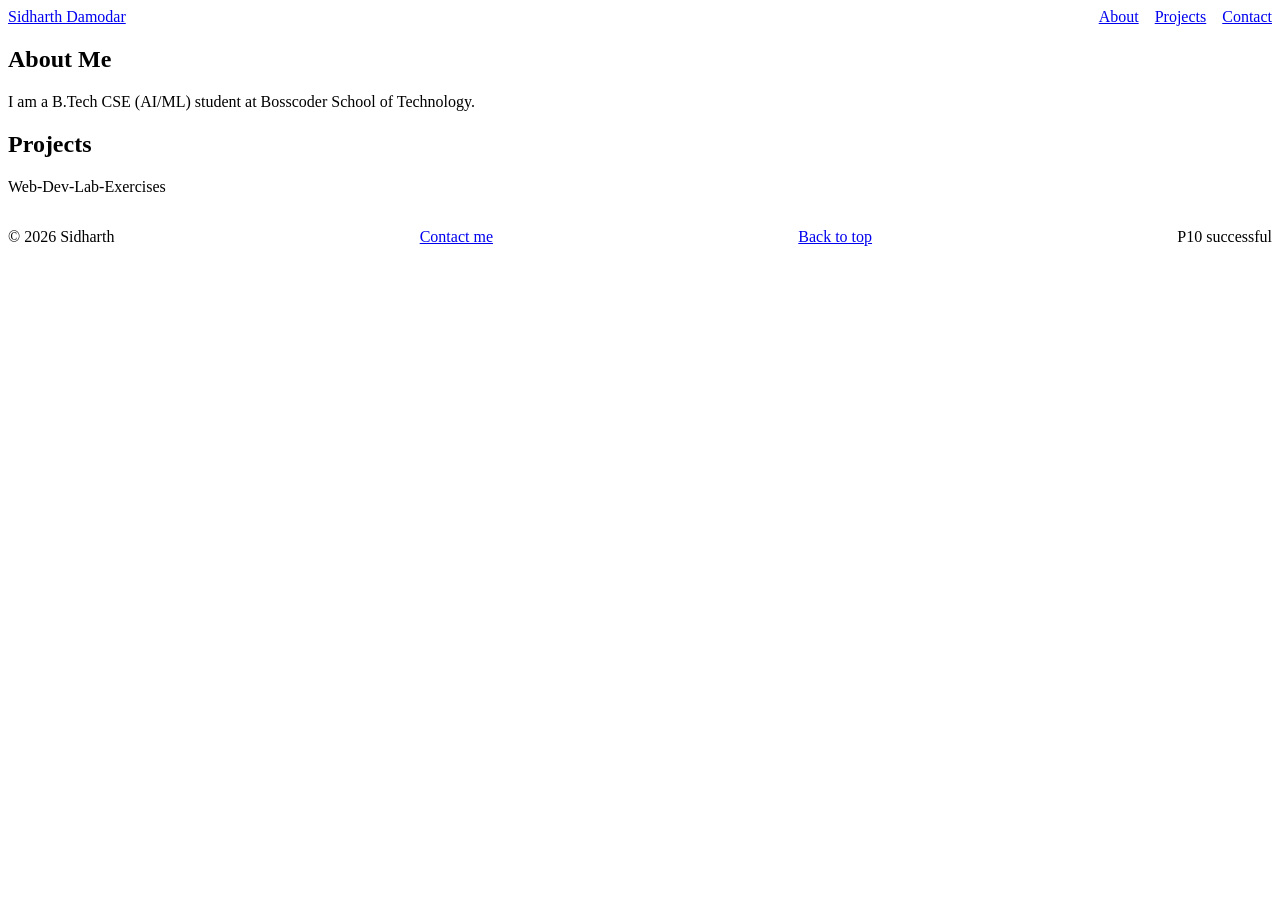
<file: P10/index.html>
<!doctype html>
<html>
<head>
  <title>P10: Flexbox Header and Footer</title>
  <link rel="stylesheet" href="style.css">
</head>
<body>
  <header id="home">
    <a class="brand" href="#home">Sidharth Damodar</a>

    <nav class="header-links">
      <a href="#about">About</a>
      <a href="#projects">Projects</a>
      <a href="#contact">Contact</a>
    </nav>
  </header>

  <main>
    <section id="about">
      <h1>About Me</h1>
      <p>I am a B.Tech CSE (AI/ML) student at Bosscoder School of Technology.</p>
    </section>

    <section id="projects">
      <h2>Projects</h2>
      <p>Web-Dev-Lab-Exercises</p>
    </section>
  </main>

  <footer id="contact">
    <p>© 2026 Sidharth</p>
    <a href="sid.damodar06@gmail.com">Contact me</a>
    <a href="#home">Back to top</a>
    <p>P10 successful</p>
  </footer>
</body>
</html>
</file>
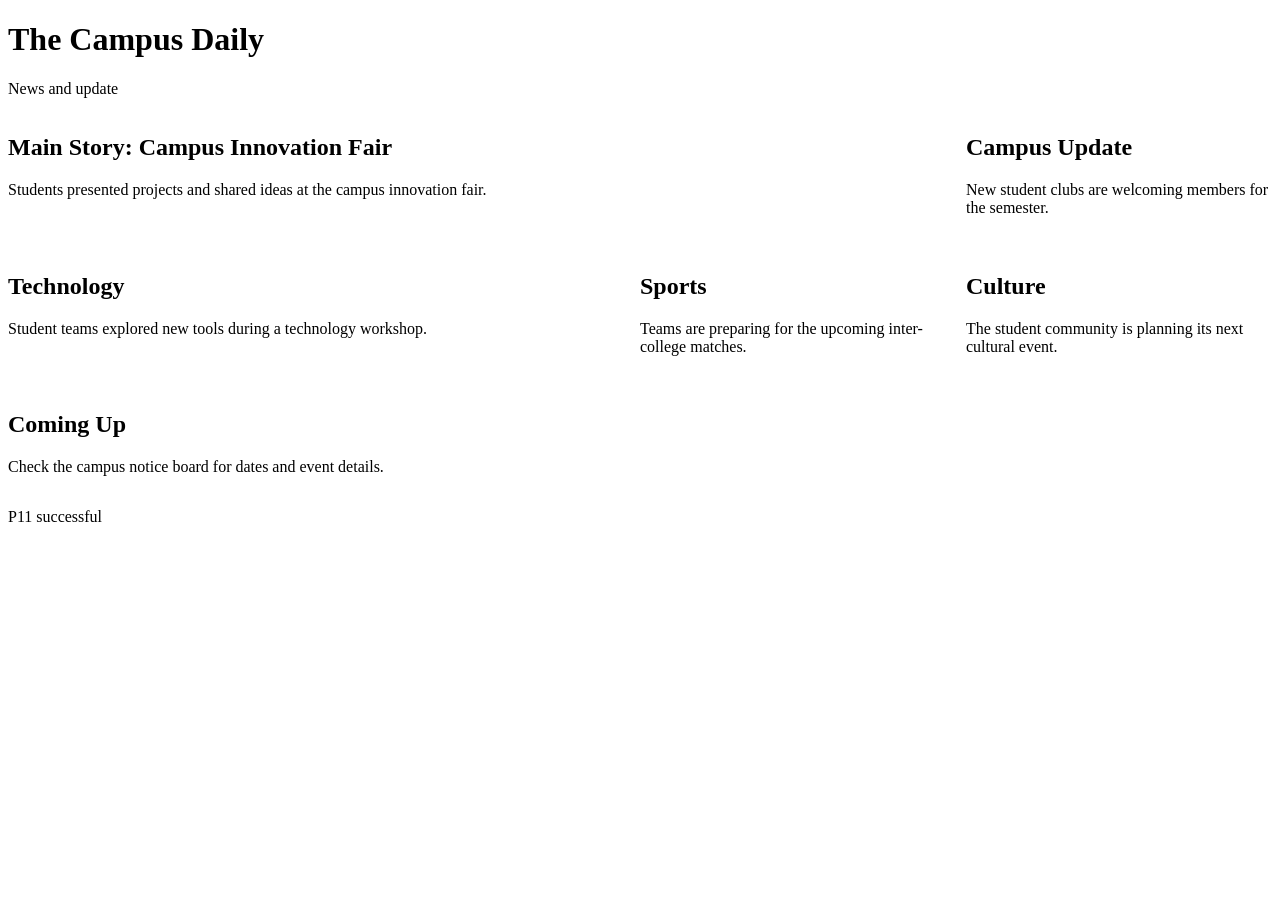
<file: P11/index.html>
<!doctype html>
<html>
<head>
  <title>P11: Newspaper Grid</title>
  <link rel="stylesheet" href="style.css">
</head>
<body>
  <header>
    <h1>The Campus Daily</h1>
    <p>News and update</p>
  </header>

  <main class="newspaper-grid">
    <article class="lead-story">
      <h2>Main Story: Campus Innovation Fair</h2>
      <p>Students presented projects and shared ideas at the campus innovation fair.</p>
    </article>

    <article>
      <h2>Campus Update</h2>
      <p>New student clubs are welcoming members for the semester.</p>
    </article>

    <article>
      <h2>Technology</h2>
      <p>Student teams explored new tools during a technology workshop.</p>
    </article>

    <article>
      <h2>Sports</h2>
      <p>Teams are preparing for the upcoming inter-college matches.</p>
    </article>

    <article>
      <h2>Culture</h2>
      <p>The student community is planning its next cultural event.</p>
    </article>

    <article>
      <h2>Coming Up</h2>
      <p>Check the campus notice board for dates and event details.</p>
    </article>
  </main>

  <footer>
    <p>P11 successful</p>
  </footer>
</body>
</html>
</file>
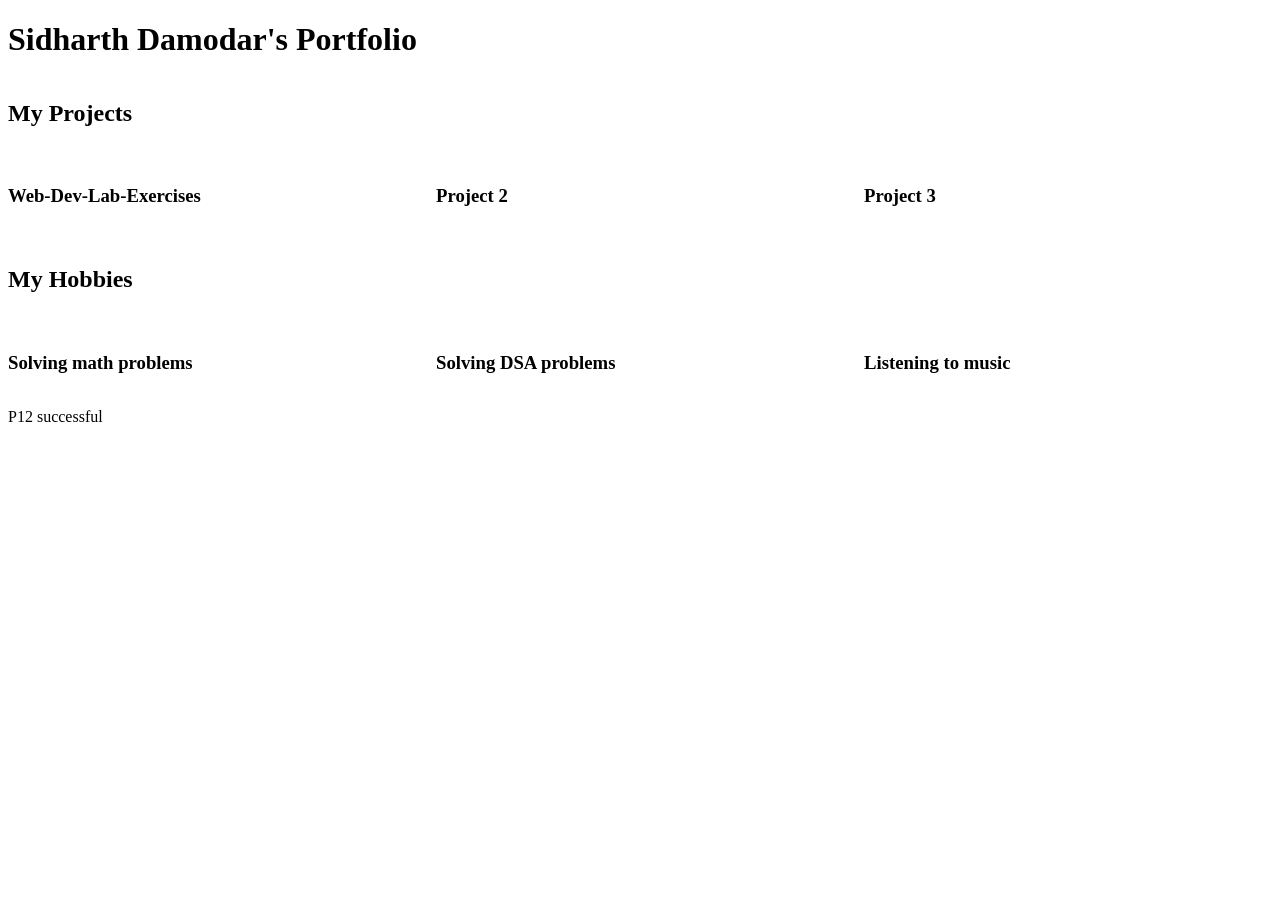
<file: P12/index.html>
<!doctype html>
<html>
<head>
  <title>P12: Portfolio Grid Areas</title>
  <link rel="stylesheet" href="style.css">
</head>
<body>
  <header>
    <h1>Sidharth Damodar's Portfolio</h1>
  </header>

  <main class="portfolio-grid">
    <h2 class="projects-title">My Projects</h2>
    <article class="project-one">
      <h3>Web-Dev-Lab-Exercises</h3>
    </article>
    <article class="project-two">
      <h3>Project 2</h3>
    </article>
    <article class="project-three">
      <h3>Project 3</h3>
    </article>

    <h2 class="hobbies-title">My Hobbies</h2>
    <article class="hobby-one">
      <h3>Solving math problems</h3>
    </article>
    <article class="hobby-two">
      <h3>Solving DSA problems</h3>
    </article>
    <article class="hobby-three">
      <h3>Listening to music</h3>
    </article>
  </main>

  <footer>
    <p>P12 successful</p>
  </footer>
</body>
</html>
</file>
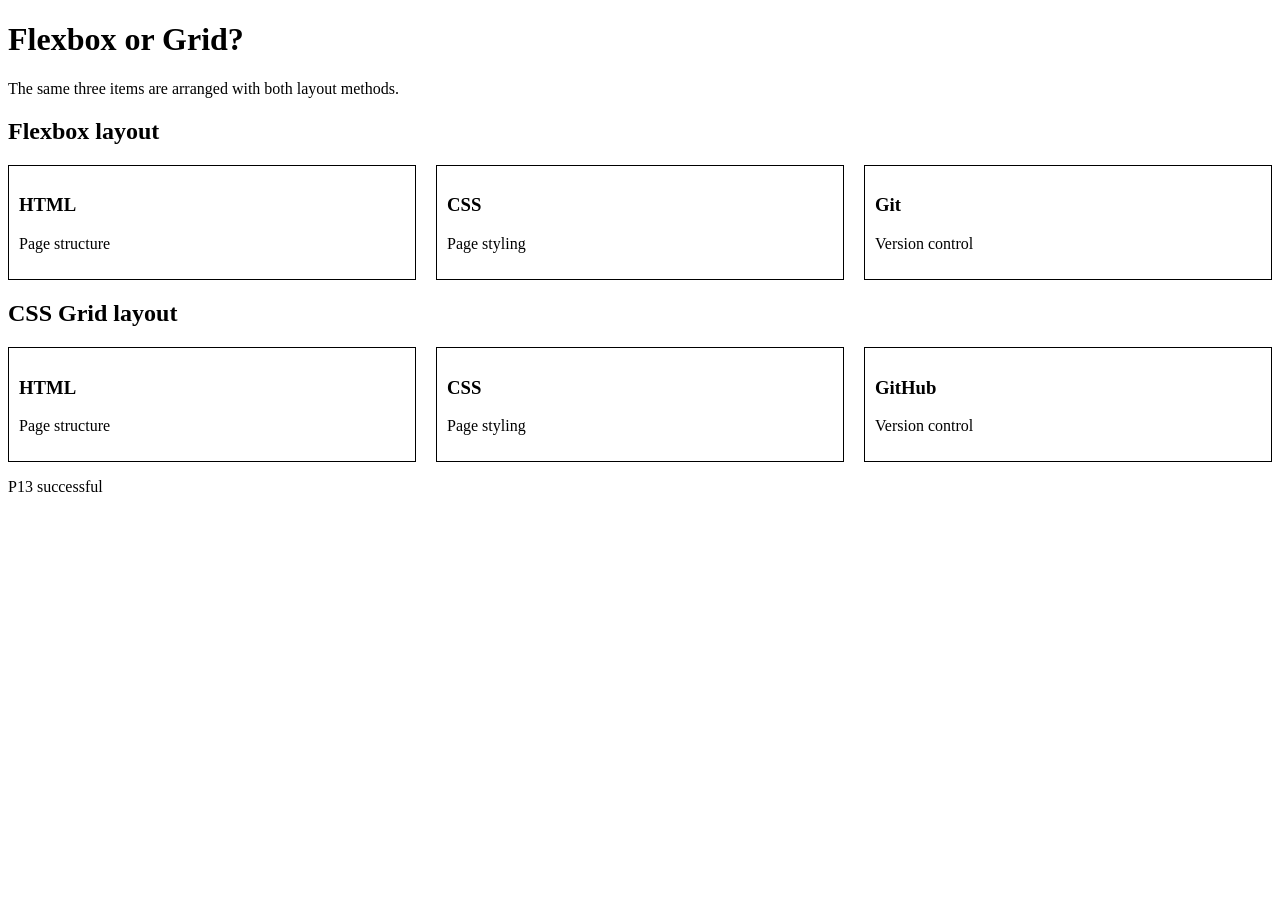
<file: P13/index.html>
<!doctype html>
<html>
<head>
  <title>P13: Flexbox and Grid Comparison</title>
  <link rel="stylesheet" href="style.css">
</head>
<body>
  <header>
    <h1>Flexbox or Grid?</h1>
    <p>The same three items are arranged with both layout methods.</p>
  </header>

  <main>
    <section>
      <h2>Flexbox layout</h2>
      <div class="flex-layout">
        <article class="item"><h3>HTML</h3><p>Page structure</p></article>
        <article class="item"><h3>CSS</h3><p>Page styling</p></article>
        <article class="item"><h3>Git</h3><p>Version control</p></article>
      </div>
    </section>

    <section>
      <h2>CSS Grid layout</h2>
      <div class="grid-layout">
        <article class="item"><h3>HTML</h3><p>Page structure</p></article>
        <article class="item"><h3>CSS</h3><p>Page styling</p></article>
        <article class="item"><h3>GitHub</h3><p>Version control</p></article>
      </div>
    </section>
  </main>

  <footer>
    <p>P13 successful</p>
  </footer>
</body>
</html>
</file>
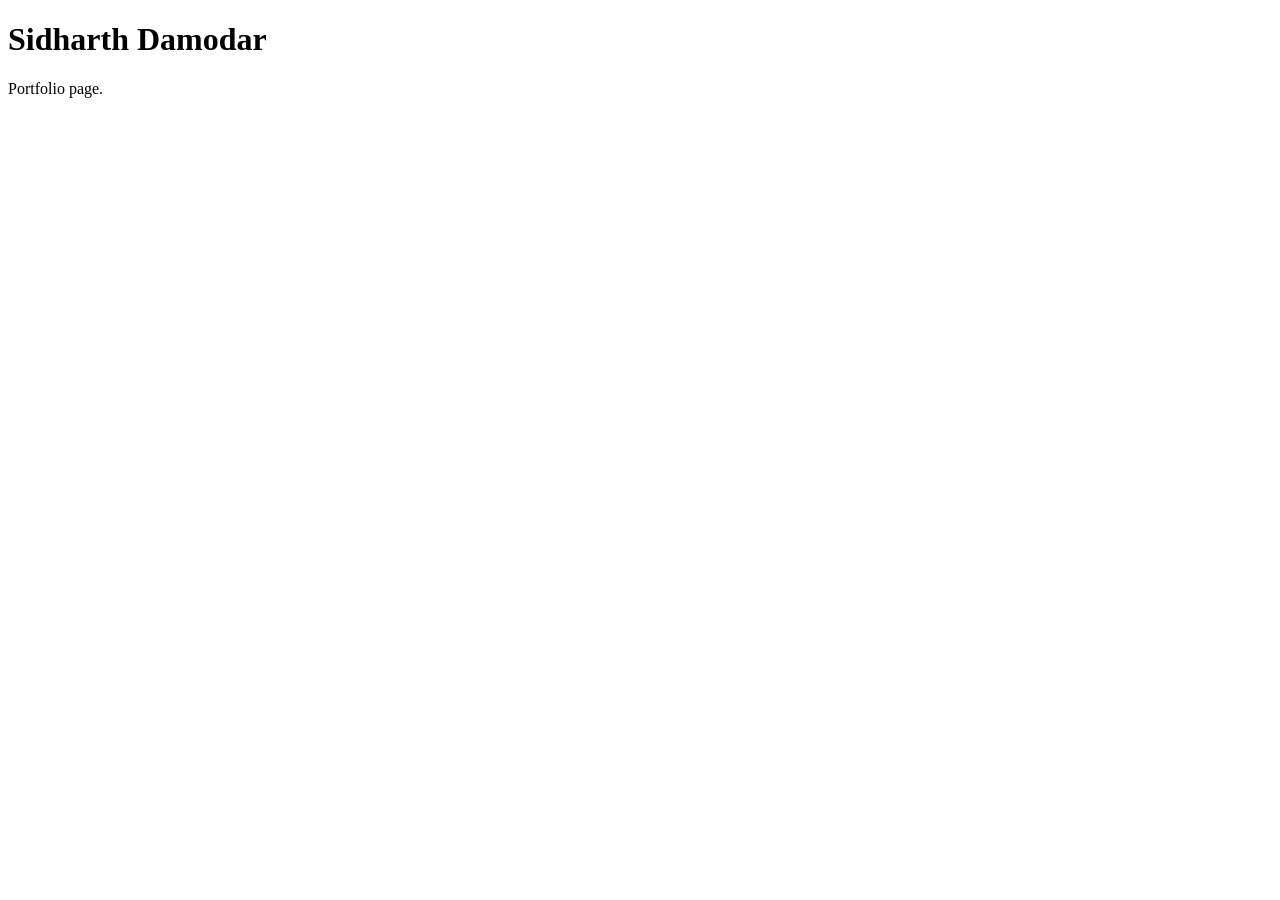
<file: P2/index.html>
<!doctype html>
<html>
<head>
  <title>Sidharth Damodar| Portfolio</title>
</head>
<body>
  <header>
    <h1> Sidharth Damodar</h1>
  </header>
  <main>
    <p>Portfolio page.</p>
  </main>
</body>
</html>
</file>
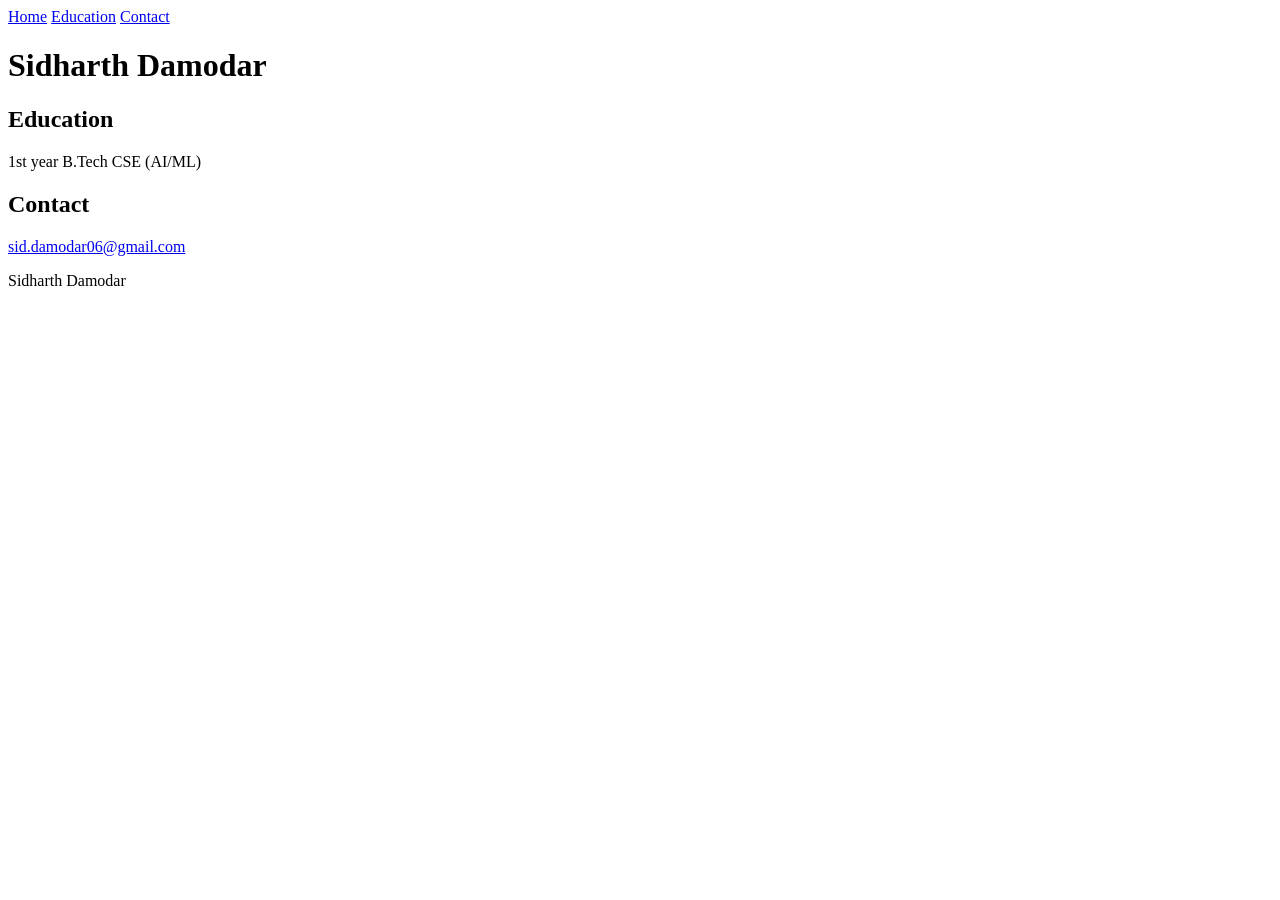
<file: P5/index.html>
<!doctype html>
<html>
<head>
  <title>Sidharth Damodar| Bio</title>
</head>
<body>
  <header>
    <nav>
      <a href="#">Home</a>
      <a href="#">Education</a>
      <a href="#">Contact</a>
    </nav>
    <h1>Sidharth Damodar</h1>
  </header>

  <main>
    <section>
      <h2>Education</h2>
      <p>1st year B.Tech CSE (AI/ML)</p>
    </section>

    <section>
      <h2>Contact</h2>
      <p><a href="sid.damodar06@gmail.com">sid.damodar06@gmail.com</a></p>
    </section>
  </main>

  <footer>
    <p>Sidharth Damodar</p>
  </footer>
</body>
</html>
</file>
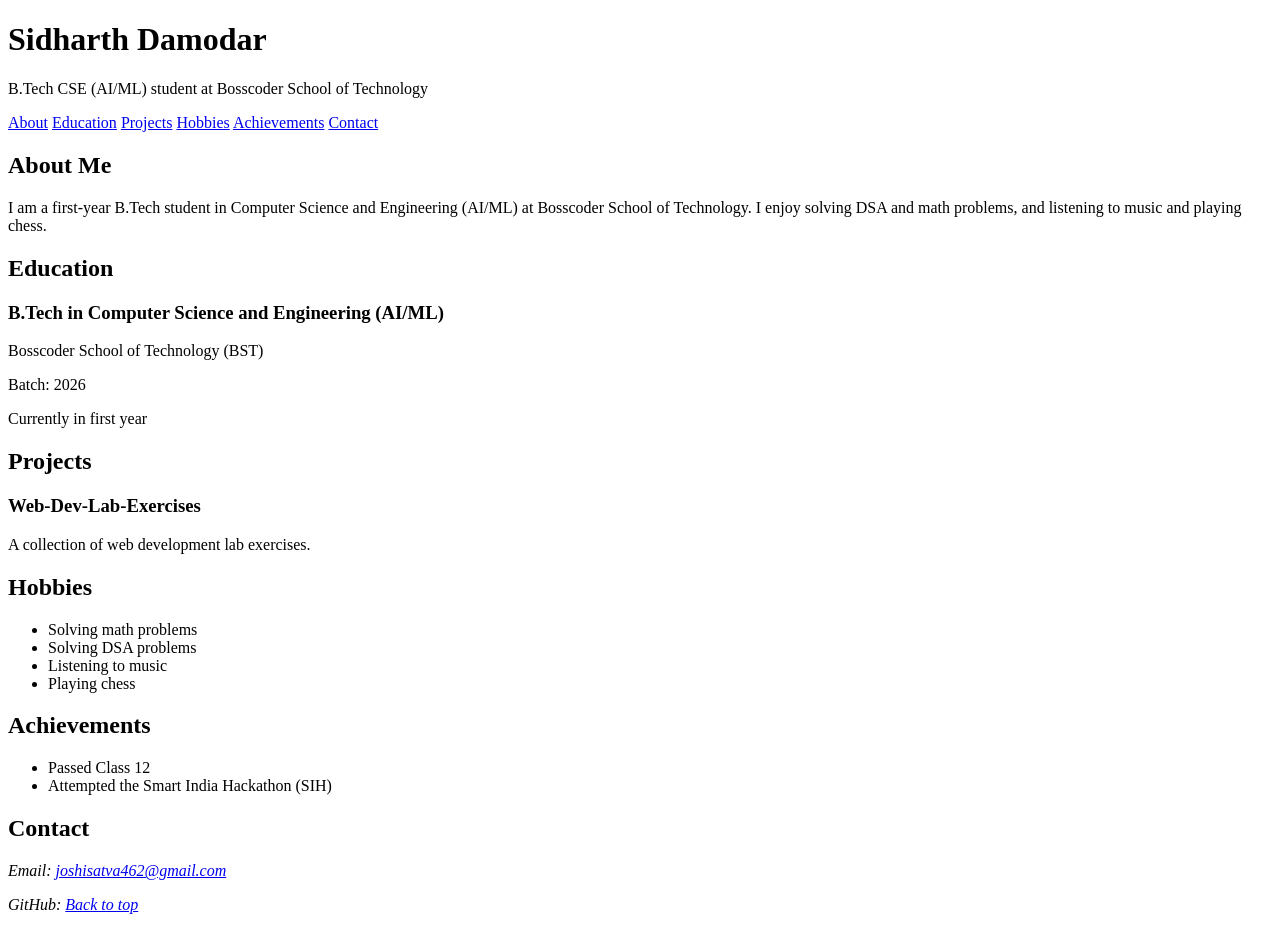
<file: P6/index.html>
<!doctype html>
<html>
<head>
  <title>Sidharth Damodar | Portfolio</title>
</head>
<body>
  <header id="home">
    <h1>Sidharth Damodar</h1>
    <p>B.Tech CSE (AI/ML) student at Bosscoder School of Technology</p>
    <nav aria-label="Main navigation">
      <a href="#about">About</a>
      <a href="#education">Education</a>
      <a href="#projects">Projects</a>
      <a href="#hobbies">Hobbies</a>
      <a href="#achievements">Achievements</a>
      <a href="#contact">Contact</a>
    </nav>
  </header>

  <main>
    <section id="about">
      <h2>About Me</h2>
      <p>I am a first-year B.Tech student in Computer Science and Engineering (AI/ML) at Bosscoder School of Technology. I enjoy solving DSA and math problems, and listening to music and playing chess.</p>
    </section>

    <section id="education">
      <h2>Education</h2>
      <article>
        <h3>B.Tech in Computer Science and Engineering (AI/ML)</h3>
        <p>Bosscoder School of Technology (BST)</p>
        <p>Batch: 2026</p>
        <p>Currently in first year</p>
      </article>
    </section>

    <section id="projects">
      <h2>Projects</h2>
      <article>
        <h3>Web-Dev-Lab-Exercises</h3>
        <p>A collection of web development lab exercises.</p>
      </article>
    </section>

    <section id="hobbies">
      <h2>Hobbies</h2>
      <ul>
        <li>Solving math problems</li>
        <li>Solving DSA problems</li>
        <li>Listening to music</li>
      <li> Playing chess</li>
      </ul>
    </section>

    <section id="achievements">
      <h2>Achievements</h2>
      <ul>
        <li>Passed Class 12</li>
        <li>Attempted the Smart India Hackathon (SIH)</li>
      </ul>
    </section>

    <section id="contact">
      <h2>Contact</h2>
      <address>
        <p>Email: <a href="mailto:joshisatva462@gmail.com">joshisatva462@gmail.com</a></p>
        <p>GitHub: <a href="https://github.com/sid.damodar06-dotcom>sid.damodar06-dotcom</a></p>
      </address>
    </section>
  </main>

  <footer>
    <p>&copy; 2026 Sidharth Damodar</p>
    <a href="#home">Back to top</a>
  </footer>
</body>
</html>
</file>
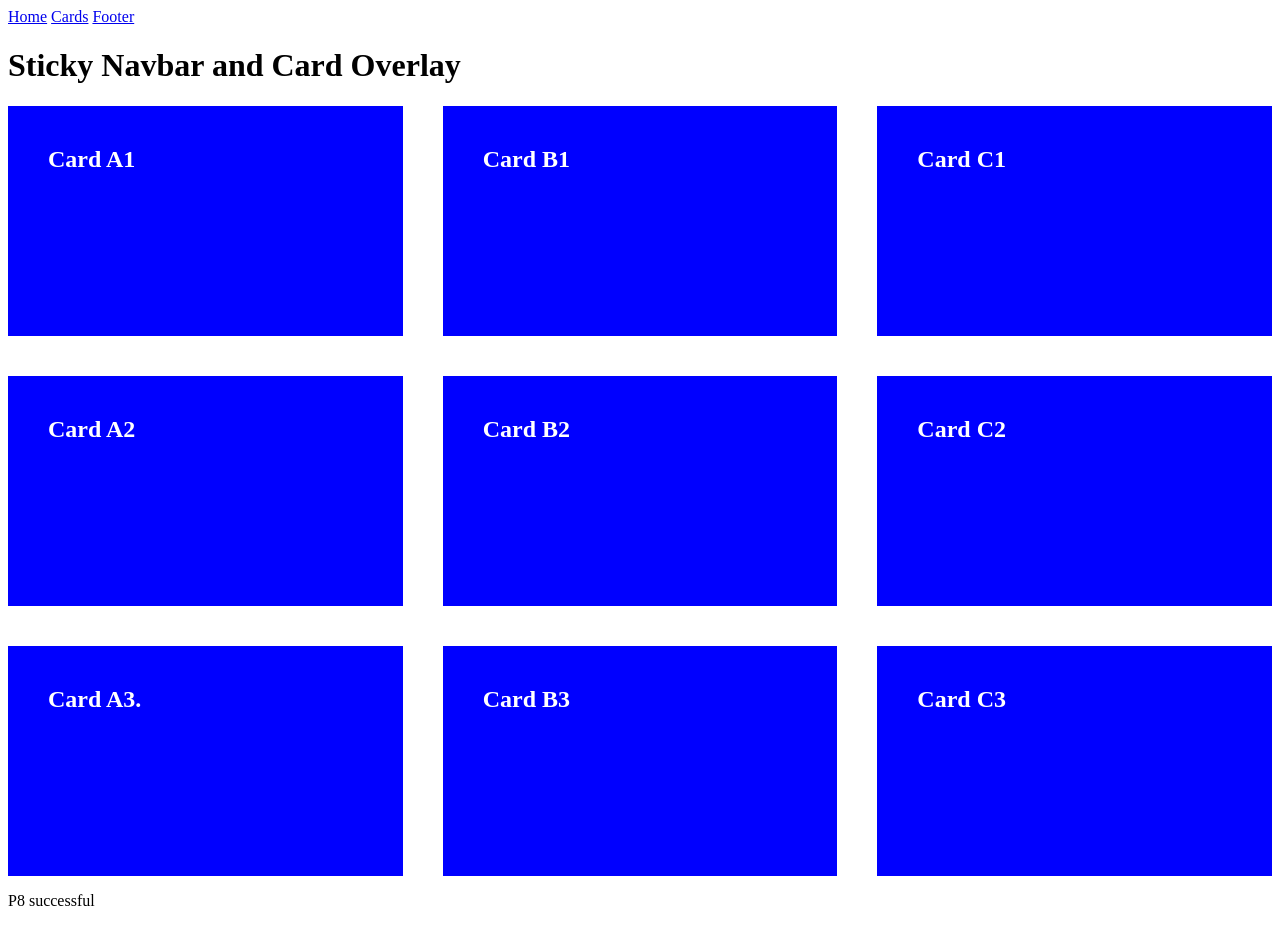
<file: P8/index.html>
<!doctype html>
<html>
<head>
  <title>P8: Sticky Navbar and Card Overlay</title>
  <link rel="stylesheet" href="style.css">
</head>
<body>
  <header id="home">
    <nav class="navbar">
      <a href="#home">Home</a>
      <a href="#cards">Cards</a>
      <a href="#footer">Footer</a>
    </nav>
    <h1>Sticky Navbar and Card Overlay</h1>
  </header>

  <main id="cards">
    <section class="card-row">
      <article class="card">
        <h2>Card A1</h2>
      </article>
      <article class="card">
        <h2>Card B1</h2>
      </article>
      <article class="card">
        <h2>Card C1</h2>
      </article>
    </section>

    <section class="card-row">
      <article class="card">
        <h2>Card A2</h2>
      </article>
      <article class="card">
        <h2>Card B2</h2>
      </article>
      <article class="card">
        <h2>Card C2</h2>
      </article>
    </section>

    <section class="card-row">
      <article class="card">
        <h2>Card A3.</h2>
      </article>
      <article class="card">
        <h2>Card B3</h2>
      </article>
      <article class="card">
        <h2>Card C3</h2>
      </article>
    </section>
  </main>

  <footer id="footer">
    <p>P8 successful</p>
  </footer>
</body>
</html>
</file>
<file: P10/style.css>
header {
  display: flex;
  justify-content: space-between;
  align-items: center;
  flex-wrap: wrap;
  gap: 20px;
}
.header-links {
  display: flex;
  justify-content: flex-end;
  flex-wrap: wrap;
  gap: 16px;
  flex: 1;
}

footer {
  display: flex;
  justify-content: space-between;
  align-items: center;
  flex-wrap: wrap;
  gap: 16px;
}
</file>
<file: P11/style.css>
.newspaper-grid {
  
  display: grid;
  grid-template-columns: 2fr 1fr 1fr;
  gap: 20px;
}

.lead-story {
  grid-column: span 2;
}
</file>
<file: P12/style.css>
.portfolio-grid {
  display: grid;
  grid-template-columns: repeat(3, 1fr);
  grid-template-areas:
    "projects-title projects-title projects-title"
    "project-one project-two project-three"
    "hobbies-title hobbies-title hobbies-title"
    "hobby-one hobby-two hobby-three";
  gap: 20px;
}
.projects-title {
  grid-area: projects-title;
}

.project-one {
  grid-area: project-one;
}

.project-two {
  grid-area: project-two;
}

.project-three {
  grid-area: project-three;
}

.hobbies-title {
  grid-area: hobbies-title;
}

.hobby-one {
  grid-area: hobby-one;
}

.hobby-two {
  grid-area: hobby-two;
}

.hobby-three {
  grid-area: hobby-three;
}
</file>
<file: P13/style.css>
.item {
  text align:center;
  border: 1px solid black;
  padding: 10px;
}

.flex-layout {
  display: flex;
  flex-wrap: wrap;
  gap: 20px;
}

.flex-layout .item {
  flex: 1 1 180px;
}

.grid-layout {
  display: grid;
  grid-template-columns: repeat(auto-fit, minmax(180px, 1fr));
  gap: 20px;
}
</file>
<file: P8/style.css>
.navbar {
  position: sticky;
  top:0;
}

.card-row {
  display: flex;
  gap: 40px;
}

.card-row + .card-row {
  margin-top: 40px;
}

.card {
  position: relative;
  flex: 1;
  min-height: 150px;
  padding: 40px;
  color: white;
  background-color: blue;
}

.card h2 {
  position: absolute;
  top: 40px;
  left: 40px;
  margin: 0;
}
</file>
